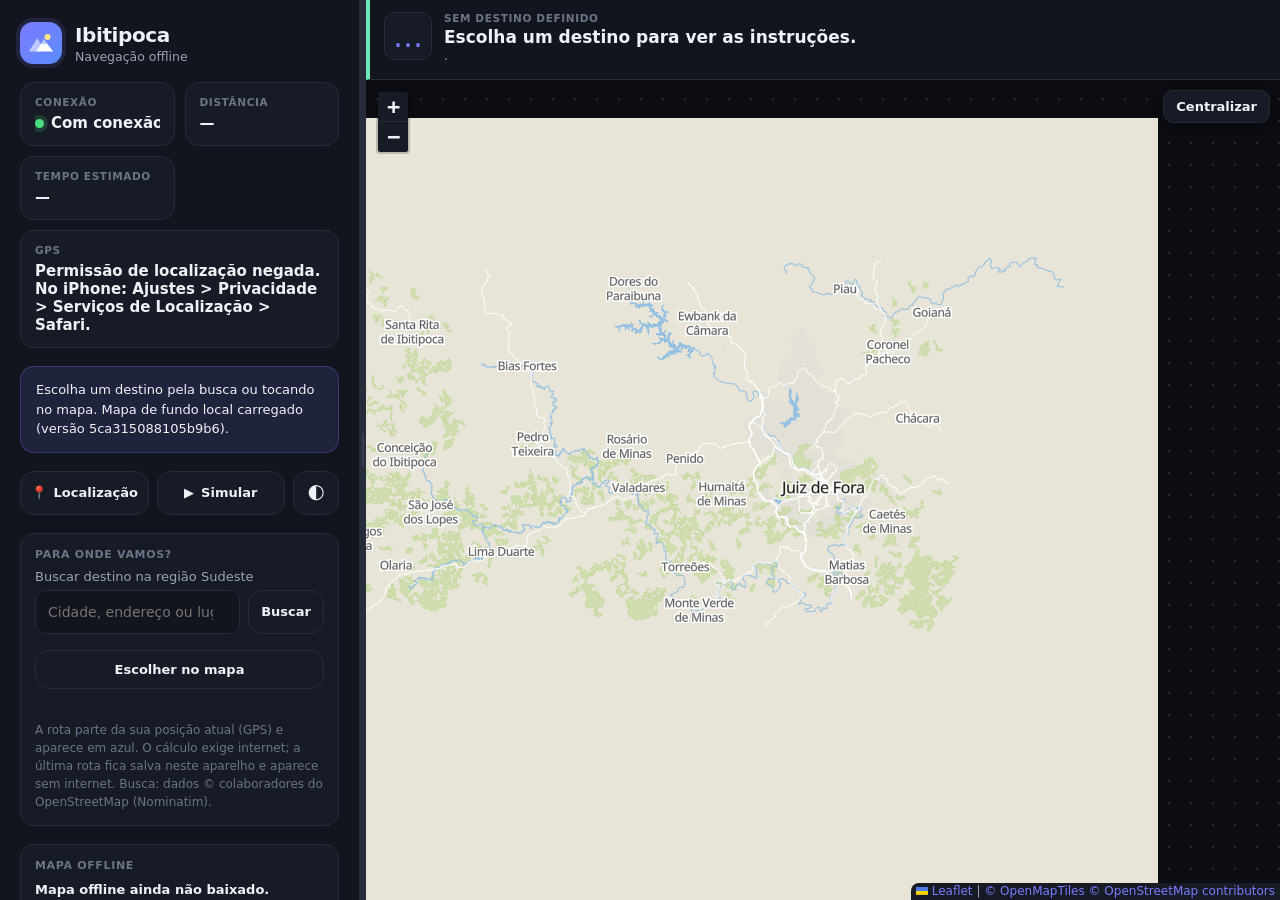
<file: src/main/resources/static/index.html>
<!DOCTYPE html>
<html lang="pt-BR">
<head>
    <meta charset="UTF-8">
    <meta name="viewport" content="width=device-width, initial-scale=1.0">
    <title>Ibitipoca · Navegação Offline</title>

    <!-- Evita o pedido automático (e o 404) de /favicon.ico -->
    <link rel="icon" href="data:,">

    <link rel="stylesheet" href="./leaflet/leaflet.css">
    <link rel="stylesheet" href="./css/tokens.css">
    <link rel="stylesheet" href="./css/base.css">
    <link rel="stylesheet" href="./css/sidebar.css">
    <link rel="stylesheet" href="./css/components.css">
    <link rel="stylesheet" href="./css/map.css">
    <link rel="stylesheet" href="./css/navegacao-novo.css">
</head>

<!--
    Interface principal (visual de GuilhermeTavares, commit 7e2f040).
    Destino livre: a rota parte da posição atual (GPS) até o destino
    escolhido por busca ou toque no mapa (rota-destino.js, busca-destino.js).
    Módulos: navegacao.js (único watchPosition), instrucoes.js,
    download-mapa.js e registro-sw.js. Tiles locais em ./tiles/.
-->
<body>
<div class="app" id="app">
    <aside class="sidebar" id="sidebar">
        <header class="brand">
            <span class="brand__mark" aria-hidden="true">
                <svg viewBox="0 0 32 32" fill="none"
                     xmlns="http://www.w3.org/2000/svg">
                    <!-- sol -->
                    <circle cx="23" cy="9.5" r="3.2" fill="#fde68a"/>
                    <!-- montanha de trás -->
                    <path d="M3 25 L12 11 L18 20 L15 25 Z"
                          fill="rgba(255,255,255,0.55)"/>
                    <!-- montanha da frente com pico nevado -->
                    <path d="M11 25 L19 12 L29 25 Z" fill="#ffffff"/>
                    <path d="M19 12 L22.4 16.5 L21 17.3 L19.7 16.3
                             L18.3 17.5 L15.6 16.5 Z"
                          fill="rgba(91,140,255,0.45)"/>
                </svg>
            </span>
            <div>
                <h1 class="brand__title">Ibitipoca</h1>
                <p class="brand__subtitle">Navegação offline</p>
            </div>
            <button type="button" class="brand__toggle" id="btn-toggle"
                    title="Expandir/recolher" aria-label="Expandir ou recolher">
                ☰
            </button>
        </header>

        <section class="stats">
            <article class="stat">
                <span class="stat__label">Conexão</span>
                <span class="stat__value" id="conexao">
                    <span class="dot"></span>Verificando
                </span>
            </article>
            <article class="stat">
                <span class="stat__label">Distância</span>
                <span class="stat__value" id="distancia">—</span>
            </article>
            <article class="stat">
                <span class="stat__label">Tempo estimado</span>
                <span class="stat__value" id="tempo">—</span>
            </article>
            <article class="stat" id="cartao-gps">
                <span class="stat__label">GPS</span>
                <span class="stat__value" id="gps">Não iniciado</span>
            </article>
        </section>

        <div class="status" id="status" role="status" aria-live="polite">
            Inicializando o mapa…
        </div>

        <div class="actions">
            <button type="button" class="btn" id="btn-gps"
                    title="Voltar a seguir sua posição no mapa">
                <span aria-hidden="true">📍</span> Localização
            </button>
            <button type="button" class="btn" id="btn-sim">
                <span aria-hidden="true">▶</span> Simular
            </button>
            <button type="button" class="btn btn--ghost" id="btn-tema"
                    title="Alternar tema" aria-label="Alternar tema">
                🌓
            </button>
        </div>

        <section class="painel" aria-labelledby="titulo-destino">
            <h2 class="painel__titulo" id="titulo-destino">Para onde vamos?</h2>
            <form id="destino-busca" class="destino-busca" role="search">
                <label for="destino-texto">Buscar destino na região Sudeste</label>
                <div class="destino-busca__linha">
                    <input id="destino-texto" type="search" autocomplete="off"
                           minlength="3" maxlength="120" required
                           placeholder="Cidade, endereço ou lugar">
                    <button class="btn" type="submit" id="destino-buscar">Buscar</button>
                </div>
            </form>
            <p id="destino-busca-estado" aria-live="polite"></p>
            <ul id="destino-resultados" class="destino-resultados" hidden></ul>
            <button type="button" class="btn destino-mapa" id="destino-mapa" aria-pressed="false">
                Escolher no mapa
            </button>
            <p id="destino-estado" aria-live="polite"></p>
            <p id="destino-detalhe" class="note"></p>
            <div class="destino-acoes">
                <button type="button" class="btn" id="destino-calcular" hidden>
                    Calcular rota
                </button>
                <button type="button" class="btn" id="destino-limpar" hidden>
                    Limpar destino
                </button>
            </div>
            <p class="note">
                A rota parte da sua posição atual (GPS) e aparece em azul. O cálculo
                exige internet; a última rota fica salva neste aparelho e aparece sem
                internet. Busca: dados © colaboradores do OpenStreetMap (Nominatim).
            </p>
        </section>

        <section class="steps" id="steps-wrap" hidden>
            <h2 class="steps__title" id="steps-titulo">Instruções da rota</h2>
            <ol class="steps__list" id="steps-list"></ol>
        </section>

        <section class="painel" aria-labelledby="titulo-offline">
            <h2 class="painel__titulo" id="titulo-offline">Mapa offline</h2>
            <p id="offline-estado" aria-live="polite">Verificando...</p>
            <progress id="offline-progresso" max="100" value="0" hidden></progress>
            <p id="offline-detalhe" class="note"></p>
            <div class="actions">
                <button id="offline-baixar" class="btn" type="button" disabled>Baixar mapa offline</button>
                <button id="offline-cancelar" class="btn" type="button" hidden>Cancelar</button>
            </div>
        </section>

        <p class="note">
            A rota e o mapa de fundo (até o zoom 12 dos dados) são servidos pela
            aplicação. O mapa acompanha sua posição; arraste para explorar e use
            "Localização" para voltar a seguir. Tocar numa instrução mostra o
            ponto no mapa. O GPS exige HTTPS no celular.
        </p>
    </aside>

    <div class="resizer" id="resizer" role="separator"
         aria-orientation="vertical" tabindex="0"
         aria-label="Redimensionar painel lateral"></div>

    <main class="map-wrap">
        <section id="painel-instrucoes" class="painel-instrucoes" aria-labelledby="instr-destino">
            <div id="instr-icone" class="instr-icone" aria-hidden="true">…</div>
            <div class="instr-corpo">
                <p id="instr-destino" class="instr-destino">Sem destino definido</p>
                <p id="instr-texto" class="instr-texto">Escolha um destino para ver as instruções.</p>
                <p class="instr-detalhe">
                    <span id="instr-distancia"></span><span id="instr-restante"></span>
                </p>
                <p id="instr-seguinte" class="instr-seguinte"></p>
                <p id="instr-aviso" class="instr-aviso"></p>
            </div>
            <p id="instr-anuncio" class="visualmente-oculto" aria-live="polite"></p>
        </section>
        <div id="mapa"></div>
    </main>
</div>

<script src="./leaflet/leaflet.js"></script>
<!-- Navegação: os mesmos módulos do index.html -->
<script src="./js/navegacao.js"></script>
<script src="./js/instrucoes.js"></script>
<script src="./js/rota-destino.js"></script>
<script src="./js/busca-destino.js"></script>
<script src="./js/registro-sw.js"></script>
<script src="./js/download-mapa.js"></script>
<!-- Visual novo: só os módulos que não criam mapa nem GPS -->
<script src="./js/config.js"></script>
<script src="./js/util.js"></script>
<script src="./js/map.js"></script>
<script src="./js/simulation.js"></script>
<script src="./js/theme.js"></script>
<script src="./js/sidebar.js"></script>
<!-- Ligação entre o visual novo e a navegação -->
<script src="./js/novo-app.js"></script>
</body>
</html>
</file>
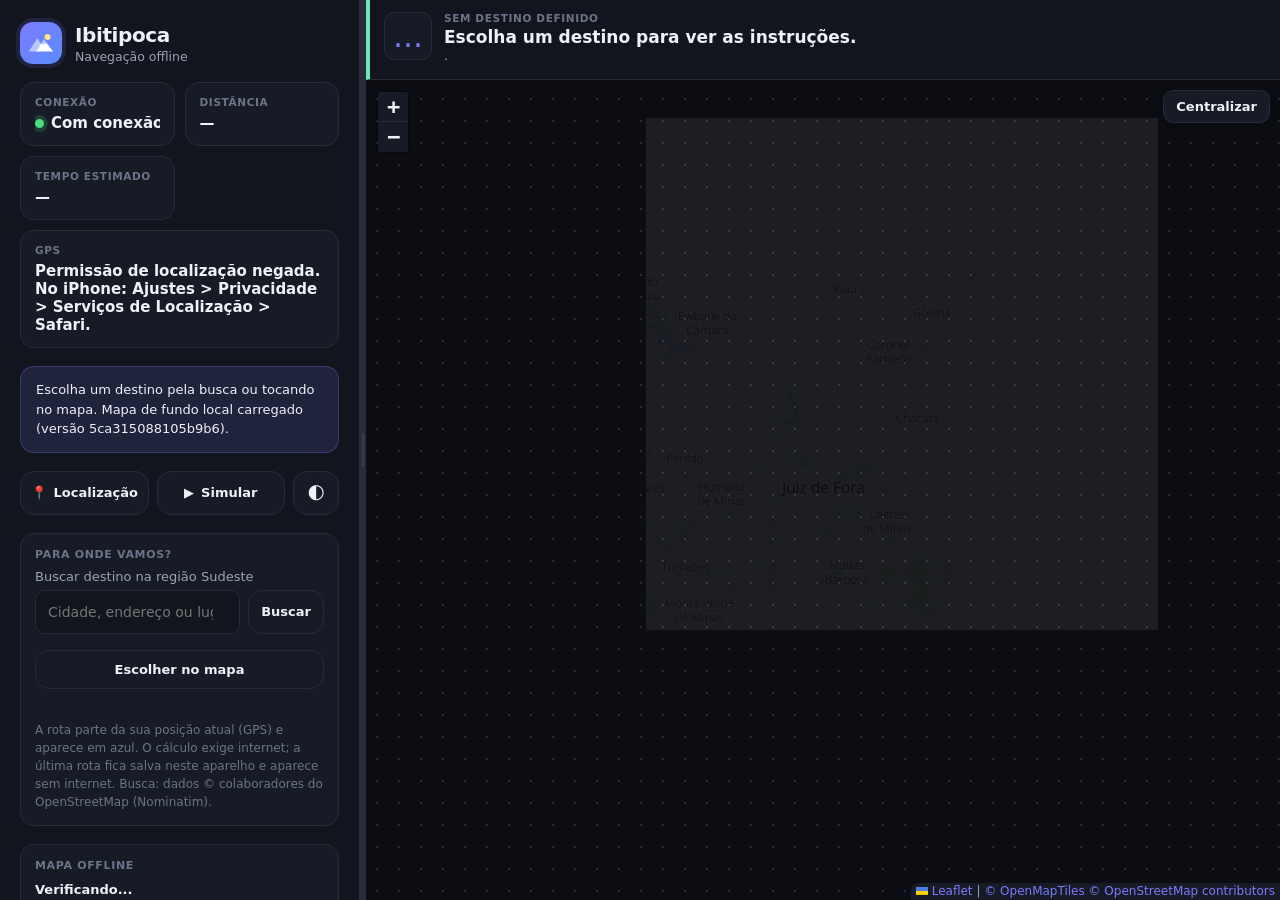
<file: src/main/resources/static/novo.html>
<!DOCTYPE html>
<html lang="pt-BR">
<head>
    <meta charset="UTF-8">
    <meta name="viewport" content="width=device-width, initial-scale=1.0">
    <!-- A interface de testes virou a página principal; mantém os links antigos. -->
    <meta http-equiv="refresh" content="0; url=./">
    <title>Navegação · página movida</title>
</head>
<body>
    <p>Esta página agora é a principal. <a href="./">Abrir a navegação</a>.</p>
</body>
</html>
</file>
<file: src/main/resources/static/leaflet/leaflet.css>
/* required styles */

.leaflet-pane,
.leaflet-tile,
.leaflet-marker-icon,
.leaflet-marker-shadow,
.leaflet-tile-container,
.leaflet-pane > svg,
.leaflet-pane > canvas,
.leaflet-zoom-box,
.leaflet-image-layer,
.leaflet-layer {
	position: absolute;
	left: 0;
	top: 0;
	}
.leaflet-container {
	overflow: hidden;
	}
.leaflet-tile,
.leaflet-marker-icon,
.leaflet-marker-shadow {
	-webkit-user-select: none;
	   -moz-user-select: none;
	        user-select: none;
	  -webkit-user-drag: none;
	}
/* Prevents IE11 from highlighting tiles in blue */
.leaflet-tile::selection {
	background: transparent;
}
/* Safari renders non-retina tile on retina better with this, but Chrome is worse */
.leaflet-safari .leaflet-tile {
	image-rendering: -webkit-optimize-contrast;
	}
/* hack that prevents hw layers "stretching" when loading new tiles */
.leaflet-safari .leaflet-tile-container {
	width: 1600px;
	height: 1600px;
	-webkit-transform-origin: 0 0;
	}
.leaflet-marker-icon,
.leaflet-marker-shadow {
	display: block;
	}
/* .leaflet-container svg: reset svg max-width decleration shipped in Joomla! (joomla.org) 3.x */
/* .leaflet-container img: map is broken in FF if you have max-width: 100% on tiles */
.leaflet-container .leaflet-overlay-pane svg {
	max-width: none !important;
	max-height: none !important;
	}
.leaflet-container .leaflet-marker-pane img,
.leaflet-container .leaflet-shadow-pane img,
.leaflet-container .leaflet-tile-pane img,
.leaflet-container img.leaflet-image-layer,
.leaflet-container .leaflet-tile {
	max-width: none !important;
	max-height: none !important;
	width: auto;
	padding: 0;
	}

.leaflet-container img.leaflet-tile {
	/* See: https://bugs.chromium.org/p/chromium/issues/detail?id=600120 */
	mix-blend-mode: plus-lighter;
}

.leaflet-container.leaflet-touch-zoom {
	-ms-touch-action: pan-x pan-y;
	touch-action: pan-x pan-y;
	}
.leaflet-container.leaflet-touch-drag {
	-ms-touch-action: pinch-zoom;
	/* Fallback for FF which doesn't support pinch-zoom */
	touch-action: none;
	touch-action: pinch-zoom;
}
.leaflet-container.leaflet-touch-drag.leaflet-touch-zoom {
	-ms-touch-action: none;
	touch-action: none;
}
.leaflet-container {
	-webkit-tap-highlight-color: transparent;
}
.leaflet-container a {
	-webkit-tap-highlight-color: rgba(51, 181, 229, 0.4);
}
.leaflet-tile {
	filter: inherit;
	visibility: hidden;
	}
.leaflet-tile-loaded {
	visibility: inherit;
	}
.leaflet-zoom-box {
	width: 0;
	height: 0;
	-moz-box-sizing: border-box;
	     box-sizing: border-box;
	z-index: 800;
	}
/* workaround for https://bugzilla.mozilla.org/show_bug.cgi?id=888319 */
.leaflet-overlay-pane svg {
	-moz-user-select: none;
	}

.leaflet-pane         { z-index: 400; }

.leaflet-tile-pane    { z-index: 200; }
.leaflet-overlay-pane { z-index: 400; }
.leaflet-shadow-pane  { z-index: 500; }
.leaflet-marker-pane  { z-index: 600; }
.leaflet-tooltip-pane   { z-index: 650; }
.leaflet-popup-pane   { z-index: 700; }

.leaflet-map-pane canvas { z-index: 100; }
.leaflet-map-pane svg    { z-index: 200; }

.leaflet-vml-shape {
	width: 1px;
	height: 1px;
	}
.lvml {
	behavior: url(#default#VML);
	display: inline-block;
	position: absolute;
	}


/* control positioning */

.leaflet-control {
	position: relative;
	z-index: 800;
	pointer-events: visiblePainted; /* IE 9-10 doesn't have auto */
	pointer-events: auto;
	}
.leaflet-top,
.leaflet-bottom {
	position: absolute;
	z-index: 1000;
	pointer-events: none;
	}
.leaflet-top {
	top: 0;
	}
.leaflet-right {
	right: 0;
	}
.leaflet-bottom {
	bottom: 0;
	}
.leaflet-left {
	left: 0;
	}
.leaflet-control {
	float: left;
	clear: both;
	}
.leaflet-right .leaflet-control {
	float: right;
	}
.leaflet-top .leaflet-control {
	margin-top: 10px;
	}
.leaflet-bottom .leaflet-control {
	margin-bottom: 10px;
	}
.leaflet-left .leaflet-control {
	margin-left: 10px;
	}
.leaflet-right .leaflet-control {
	margin-right: 10px;
	}


/* zoom and fade animations */

.leaflet-fade-anim .leaflet-popup {
	opacity: 0;
	-webkit-transition: opacity 0.2s linear;
	   -moz-transition: opacity 0.2s linear;
	        transition: opacity 0.2s linear;
	}
.leaflet-fade-anim .leaflet-map-pane .leaflet-popup {
	opacity: 1;
	}
.leaflet-zoom-animated {
	-webkit-transform-origin: 0 0;
	    -ms-transform-origin: 0 0;
	        transform-origin: 0 0;
	}
svg.leaflet-zoom-animated {
	will-change: transform;
}

.leaflet-zoom-anim .leaflet-zoom-animated {
	-webkit-transition: -webkit-transform 0.25s cubic-bezier(0,0,0.25,1);
	   -moz-transition:    -moz-transform 0.25s cubic-bezier(0,0,0.25,1);
	        transition:         transform 0.25s cubic-bezier(0,0,0.25,1);
	}
.leaflet-zoom-anim .leaflet-tile,
.leaflet-pan-anim .leaflet-tile {
	-webkit-transition: none;
	   -moz-transition: none;
	        transition: none;
	}

.leaflet-zoom-anim .leaflet-zoom-hide {
	visibility: hidden;
	}


/* cursors */

.leaflet-interactive {
	cursor: pointer;
	}
.leaflet-grab {
	cursor: -webkit-grab;
	cursor:    -moz-grab;
	cursor:         grab;
	}
.leaflet-crosshair,
.leaflet-crosshair .leaflet-interactive {
	cursor: crosshair;
	}
.leaflet-popup-pane,
.leaflet-control {
	cursor: auto;
	}
.leaflet-dragging .leaflet-grab,
.leaflet-dragging .leaflet-grab .leaflet-interactive,
.leaflet-dragging .leaflet-marker-draggable {
	cursor: move;
	cursor: -webkit-grabbing;
	cursor:    -moz-grabbing;
	cursor:         grabbing;
	}

/* marker & overlays interactivity */
.leaflet-marker-icon,
.leaflet-marker-shadow,
.leaflet-image-layer,
.leaflet-pane > svg path,
.leaflet-tile-container {
	pointer-events: none;
	}

.leaflet-marker-icon.leaflet-interactive,
.leaflet-image-layer.leaflet-interactive,
.leaflet-pane > svg path.leaflet-interactive,
svg.leaflet-image-layer.leaflet-interactive path {
	pointer-events: visiblePainted; /* IE 9-10 doesn't have auto */
	pointer-events: auto;
	}

/* visual tweaks */

.leaflet-container {
	background: #ddd;
	outline-offset: 1px;
	}
.leaflet-container a {
	color: #0078A8;
	}
.leaflet-zoom-box {
	border: 2px dotted #38f;
	background: rgba(255,255,255,0.5);
	}


/* general typography */
.leaflet-container {
	font-family: "Helvetica Neue", Arial, Helvetica, sans-serif;
	font-size: 12px;
	font-size: 0.75rem;
	line-height: 1.5;
	}


/* general toolbar styles */

.leaflet-bar {
	box-shadow: 0 1px 5px rgba(0,0,0,0.65);
	border-radius: 4px;
	}
.leaflet-bar a {
	background-color: #fff;
	border-bottom: 1px solid #ccc;
	width: 26px;
	height: 26px;
	line-height: 26px;
	display: block;
	text-align: center;
	text-decoration: none;
	color: black;
	}
.leaflet-bar a,
.leaflet-control-layers-toggle {
	background-position: 50% 50%;
	background-repeat: no-repeat;
	display: block;
	}
.leaflet-bar a:hover,
.leaflet-bar a:focus {
	background-color: #f4f4f4;
	}
.leaflet-bar a:first-child {
	border-top-left-radius: 4px;
	border-top-right-radius: 4px;
	}
.leaflet-bar a:last-child {
	border-bottom-left-radius: 4px;
	border-bottom-right-radius: 4px;
	border-bottom: none;
	}
.leaflet-bar a.leaflet-disabled {
	cursor: default;
	background-color: #f4f4f4;
	color: #bbb;
	}

.leaflet-touch .leaflet-bar a {
	width: 30px;
	height: 30px;
	line-height: 30px;
	}
.leaflet-touch .leaflet-bar a:first-child {
	border-top-left-radius: 2px;
	border-top-right-radius: 2px;
	}
.leaflet-touch .leaflet-bar a:last-child {
	border-bottom-left-radius: 2px;
	border-bottom-right-radius: 2px;
	}

/* zoom control */

.leaflet-control-zoom-in,
.leaflet-control-zoom-out {
	font: bold 18px 'Lucida Console', Monaco, monospace;
	text-indent: 1px;
	}

.leaflet-touch .leaflet-control-zoom-in, .leaflet-touch .leaflet-control-zoom-out  {
	font-size: 22px;
	}


/* layers control */

.leaflet-control-layers {
	box-shadow: 0 1px 5px rgba(0,0,0,0.4);
	background: #fff;
	border-radius: 5px;
	}
.leaflet-control-layers-toggle {
	background-image: url(images/layers.png);
	width: 36px;
	height: 36px;
	}
.leaflet-retina .leaflet-control-layers-toggle {
	background-image: url(images/layers-2x.png);
	background-size: 26px 26px;
	}
.leaflet-touch .leaflet-control-layers-toggle {
	width: 44px;
	height: 44px;
	}
.leaflet-control-layers .leaflet-control-layers-list,
.leaflet-control-layers-expanded .leaflet-control-layers-toggle {
	display: none;
	}
.leaflet-control-layers-expanded .leaflet-control-layers-list {
	display: block;
	position: relative;
	}
.leaflet-control-layers-expanded {
	padding: 6px 10px 6px 6px;
	color: #333;
	background: #fff;
	}
.leaflet-control-layers-scrollbar {
	overflow-y: scroll;
	overflow-x: hidden;
	padding-right: 5px;
	}
.leaflet-control-layers-selector {
	margin-top: 2px;
	position: relative;
	top: 1px;
	}
.leaflet-control-layers label {
	display: block;
	font-size: 13px;
	font-size: 1.08333em;
	}
.leaflet-control-layers-separator {
	height: 0;
	border-top: 1px solid #ddd;
	margin: 5px -10px 5px -6px;
	}

/* Default icon URLs */
.leaflet-default-icon-path { /* used only in path-guessing heuristic, see L.Icon.Default */
	background-image: url(images/marker-icon.png);
	}


/* attribution and scale controls */

.leaflet-container .leaflet-control-attribution {
	background: #fff;
	background: rgba(255, 255, 255, 0.8);
	margin: 0;
	}
.leaflet-control-attribution,
.leaflet-control-scale-line {
	padding: 0 5px;
	color: #333;
	line-height: 1.4;
	}
.leaflet-control-attribution a {
	text-decoration: none;
	}
.leaflet-control-attribution a:hover,
.leaflet-control-attribution a:focus {
	text-decoration: underline;
	}
.leaflet-attribution-flag {
	display: inline !important;
	vertical-align: baseline !important;
	width: 1em;
	height: 0.6669em;
	}
.leaflet-left .leaflet-control-scale {
	margin-left: 5px;
	}
.leaflet-bottom .leaflet-control-scale {
	margin-bottom: 5px;
	}
.leaflet-control-scale-line {
	border: 2px solid #777;
	border-top: none;
	line-height: 1.1;
	padding: 2px 5px 1px;
	white-space: nowrap;
	-moz-box-sizing: border-box;
	     box-sizing: border-box;
	background: rgba(255, 255, 255, 0.8);
	text-shadow: 1px 1px #fff;
	}
.leaflet-control-scale-line:not(:first-child) {
	border-top: 2px solid #777;
	border-bottom: none;
	margin-top: -2px;
	}
.leaflet-control-scale-line:not(:first-child):not(:last-child) {
	border-bottom: 2px solid #777;
	}

.leaflet-touch .leaflet-control-attribution,
.leaflet-touch .leaflet-control-layers,
.leaflet-touch .leaflet-bar {
	box-shadow: none;
	}
.leaflet-touch .leaflet-control-layers,
.leaflet-touch .leaflet-bar {
	border: 2px solid rgba(0,0,0,0.2);
	background-clip: padding-box;
	}


/* popup */

.leaflet-popup {
	position: absolute;
	text-align: center;
	margin-bottom: 20px;
	}
.leaflet-popup-content-wrapper {
	padding: 1px;
	text-align: left;
	border-radius: 12px;
	}
.leaflet-popup-content {
	margin: 13px 24px 13px 20px;
	line-height: 1.3;
	font-size: 13px;
	font-size: 1.08333em;
	min-height: 1px;
	}
.leaflet-popup-content p {
	margin: 17px 0;
	margin: 1.3em 0;
	}
.leaflet-popup-tip-container {
	width: 40px;
	height: 20px;
	position: absolute;
	left: 50%;
	margin-top: -1px;
	margin-left: -20px;
	overflow: hidden;
	pointer-events: none;
	}
.leaflet-popup-tip {
	width: 17px;
	height: 17px;
	padding: 1px;

	margin: -10px auto 0;
	pointer-events: auto;

	-webkit-transform: rotate(45deg);
	   -moz-transform: rotate(45deg);
	    -ms-transform: rotate(45deg);
	        transform: rotate(45deg);
	}
.leaflet-popup-content-wrapper,
.leaflet-popup-tip {
	background: white;
	color: #333;
	box-shadow: 0 3px 14px rgba(0,0,0,0.4);
	}
.leaflet-container a.leaflet-popup-close-button {
	position: absolute;
	top: 0;
	right: 0;
	border: none;
	text-align: center;
	width: 24px;
	height: 24px;
	font: 16px/24px Tahoma, Verdana, sans-serif;
	color: #757575;
	text-decoration: none;
	background: transparent;
	}
.leaflet-container a.leaflet-popup-close-button:hover,
.leaflet-container a.leaflet-popup-close-button:focus {
	color: #585858;
	}
.leaflet-popup-scrolled {
	overflow: auto;
	}

.leaflet-oldie .leaflet-popup-content-wrapper {
	-ms-zoom: 1;
	}
.leaflet-oldie .leaflet-popup-tip {
	width: 24px;
	margin: 0 auto;

	-ms-filter: "progid:DXImageTransform.Microsoft.Matrix(M11=0.70710678, M12=0.70710678, M21=-0.70710678, M22=0.70710678)";
	filter: progid:DXImageTransform.Microsoft.Matrix(M11=0.70710678, M12=0.70710678, M21=-0.70710678, M22=0.70710678);
	}

.leaflet-oldie .leaflet-control-zoom,
.leaflet-oldie .leaflet-control-layers,
.leaflet-oldie .leaflet-popup-content-wrapper,
.leaflet-oldie .leaflet-popup-tip {
	border: 1px solid #999;
	}


/* div icon */

.leaflet-div-icon {
	background: #fff;
	border: 1px solid #666;
	}


/* Tooltip */
/* Base styles for the element that has a tooltip */
.leaflet-tooltip {
	position: absolute;
	padding: 6px;
	background-color: #fff;
	border: 1px solid #fff;
	border-radius: 3px;
	color: #222;
	white-space: nowrap;
	-webkit-user-select: none;
	-moz-user-select: none;
	-ms-user-select: none;
	user-select: none;
	pointer-events: none;
	box-shadow: 0 1px 3px rgba(0,0,0,0.4);
	}
.leaflet-tooltip.leaflet-interactive {
	cursor: pointer;
	pointer-events: auto;
	}
.leaflet-tooltip-top:before,
.leaflet-tooltip-bottom:before,
.leaflet-tooltip-left:before,
.leaflet-tooltip-right:before {
	position: absolute;
	pointer-events: none;
	border: 6px solid transparent;
	background: transparent;
	content: "";
	}

/* Directions */

.leaflet-tooltip-bottom {
	margin-top: 6px;
}
.leaflet-tooltip-top {
	margin-top: -6px;
}
.leaflet-tooltip-bottom:before,
.leaflet-tooltip-top:before {
	left: 50%;
	margin-left: -6px;
	}
.leaflet-tooltip-top:before {
	bottom: 0;
	margin-bottom: -12px;
	border-top-color: #fff;
	}
.leaflet-tooltip-bottom:before {
	top: 0;
	margin-top: -12px;
	margin-left: -6px;
	border-bottom-color: #fff;
	}
.leaflet-tooltip-left {
	margin-left: -6px;
}
.leaflet-tooltip-right {
	margin-left: 6px;
}
.leaflet-tooltip-left:before,
.leaflet-tooltip-right:before {
	top: 50%;
	margin-top: -6px;
	}
.leaflet-tooltip-left:before {
	right: 0;
	margin-right: -12px;
	border-left-color: #fff;
	}
.leaflet-tooltip-right:before {
	left: 0;
	margin-left: -12px;
	border-right-color: #fff;
	}

/* Printing */

@media print {
	/* Prevent printers from removing background-images of controls. */
	.leaflet-control {
		-webkit-print-color-adjust: exact;
		print-color-adjust: exact;
		}
	}
</file>
<file: src/main/resources/static/css/tokens.css>
/* ============================================================
   tokens.css — paleta e design tokens (tema claro + escuro)
   Paleta moderna: fundo neutro frio, accent índigo/violeta,
   superfícies com leve profundidade e bordas suaves.
   ============================================================ */

:root {
    /* Tema escuro (padrão) */
    --bg: #0b0d12;
    --bg-grid: rgba(255, 255, 255, 0.02);
    --surface: #12151d;
    --surface-2: #171b25;
    --surface-3: #1e2430;
    --border: #262c3a;
    --border-strong: #333b4d;

    --text: #eef1f7;
    --text-dim: #9aa3b5;
    --text-faint: #6b7488;

    --accent: #7c7bff;
    --accent-2: #5b8cff;
    --accent-grad: linear-gradient(135deg, #7c7bff, #5b8cff);
    --accent-soft: rgba(124, 123, 255, 0.14);
    --accent-ring: rgba(124, 123, 255, 0.28);

    --route: #6ee7b7;
    --gps: #5b8cff;

    --ok: #4ade80;
    --warn: #fbbf24;
    --danger: #f87171;

    --radius-sm: 10px;
    --radius: 14px;
    --radius-lg: 20px;

    --shadow-sm: 0 2px 8px rgba(0, 0, 0, 0.25);
    --shadow: 0 10px 34px rgba(0, 0, 0, 0.4);

    --ease: cubic-bezier(0.22, 0.61, 0.36, 1);
}

body.light {
    --bg: #f4f6fb;
    --bg-grid: rgba(15, 23, 42, 0.03);
    --surface: #ffffff;
    --surface-2: #f6f8fc;
    --surface-3: #eef1f8;
    --border: #e2e7f0;
    --border-strong: #d2d9e6;

    --text: #121722;
    --text-dim: #5a6577;
    --text-faint: #8a94a6;

    --accent: #6366f1;
    --accent-2: #3b82f6;
    --accent-grad: linear-gradient(135deg, #6366f1, #3b82f6);
    --accent-soft: rgba(99, 102, 241, 0.1);
    --accent-ring: rgba(99, 102, 241, 0.22);

    --route: #10b981;
    --gps: #3b82f6;

    --shadow-sm: 0 2px 8px rgba(15, 23, 42, 0.08);
    --shadow: 0 10px 34px rgba(15, 23, 42, 0.14);
}
</file>
<file: src/main/resources/static/css/base.css>
/* ============================================================
   base.css — reset, tipografia e layout global
   ============================================================ */

*,
*::before,
*::after {
    box-sizing: border-box;
}

html,
body {
    height: 100%;
}

body {
    margin: 0;
    font-family: "Inter", "Segoe UI", system-ui, -apple-system, sans-serif;
    background: var(--bg);
    color: var(--text);
    -webkit-font-smoothing: antialiased;
    transition: background 0.3s var(--ease), color 0.3s var(--ease);
}

h1,
h2,
p,
ol {
    margin: 0;
}

/* Layout principal: sidebar + divisor arrastável + mapa.
   A largura da sidebar é controlada pela variável --sidebar-w,
   ajustada pelo resizer (sidebar.js). */
.app {
    --sidebar-w: 360px;
    --sidebar-min: 280px;
    --sidebar-max: 560px;

    display: grid;
    grid-template-columns: var(--sidebar-w) 6px 1fr;
    height: 100vh;
    overflow: hidden;
}

/* Scrollbar discreta */
*::-webkit-scrollbar {
    width: 10px;
    height: 10px;
}

*::-webkit-scrollbar-thumb {
    background: var(--border-strong);
    border-radius: 999px;
    border: 3px solid transparent;
    background-clip: padding-box;
}

*::-webkit-scrollbar-thumb:hover {
    background: var(--text-faint);
    background-clip: padding-box;
}

/* Utilitário */
[hidden] {
    display: none !important;
}
</file>
<file: src/main/resources/static/css/sidebar.css>
/* ============================================================
   sidebar.css — painel lateral, cabeçalho e divisor arrastável
   ============================================================ */

.sidebar {
    display: flex;
    flex-direction: column;
    gap: 18px;
    padding: 22px 20px;
    background: var(--surface);
    border-right: 1px solid var(--border);
    overflow-y: auto;
    overflow-x: hidden;
    min-width: 0;
}

/* Divisor arrastável entre sidebar e mapa */
.resizer {
    position: relative;
    cursor: col-resize;
    background: var(--border);
    transition: background 0.15s var(--ease);
}

.resizer::before {
    content: "";
    position: absolute;
    inset: 0 -4px; /* área de clique maior que o visual */
}

.resizer::after {
    content: "";
    position: absolute;
    top: 50%;
    left: 50%;
    width: 3px;
    height: 34px;
    transform: translate(-50%, -50%);
    border-radius: 999px;
    background: var(--border-strong);
    transition: background 0.15s var(--ease);
}

.resizer:hover,
.resizer.is-active {
    background: var(--accent-soft);
}

.resizer:hover::after,
.resizer.is-active::after {
    background: var(--accent);
}

/* Cabeçalho / marca */
.brand {
    display: flex;
    align-items: center;
    gap: 13px;
}

.brand__mark {
    width: 42px;
    height: 42px;
    border-radius: 13px;
    background: var(--accent-grad);
    flex-shrink: 0;
    box-shadow: 0 0 0 4px var(--accent-soft);
    display: grid;
    place-items: center;
    overflow: hidden;
}

.brand__mark svg {
    width: 30px;
    height: 30px;
}

.brand__title {
    font-size: 20px;
    font-weight: 700;
    letter-spacing: -0.02em;
}

.brand__subtitle {
    margin-top: 2px;
    font-size: 12.5px;
    color: var(--text-dim);
}

/* Botão de recolher a sidebar (mobile) */
.brand__toggle {
    display: none;
    margin-left: auto;
    width: 38px;
    height: 38px;
    border: 1px solid var(--border);
    border-radius: 10px;
    background: var(--surface-2);
    color: var(--text);
    font-size: 18px;
    cursor: pointer;
}
</file>
<file: src/main/resources/static/css/components.css>
/* ============================================================
   components.css — stats, botões, status e instruções
   ============================================================ */

/* ---------- Stats ---------- */
.stats {
    display: grid;
    grid-template-columns: 1fr 1fr;
    gap: 10px;
}

.stat {
    display: flex;
    flex-direction: column;
    gap: 6px;
    padding: 13px 14px;
    background: var(--surface-2);
    border: 1px solid var(--border);
    border-radius: var(--radius);
    min-width: 0;
}

.stat__label {
    font-size: 10.5px;
    color: var(--text-faint);
    text-transform: uppercase;
    letter-spacing: 0.06em;
    font-weight: 600;
}

.stat__value {
    display: inline-flex;
    align-items: center;
    gap: 7px;
    font-size: 15px;
    font-weight: 600;
    white-space: nowrap;
    overflow: hidden;
    text-overflow: ellipsis;
}

.dot {
    width: 9px;
    height: 9px;
    border-radius: 50%;
    background: var(--text-faint);
    flex-shrink: 0;
}

.dot--on {
    background: var(--ok);
    box-shadow: 0 0 0 4px rgba(74, 222, 128, 0.18);
}

.dot--off {
    background: var(--danger);
    box-shadow: 0 0 0 4px rgba(248, 113, 113, 0.18);
}

/* ---------- Status ---------- */
.status {
    padding: 13px 15px;
    background: var(--accent-soft);
    border: 1px solid var(--accent-ring);
    border-radius: var(--radius);
    font-size: 13px;
    line-height: 1.5;
    overflow-wrap: anywhere;
}

.status--error {
    background: rgba(248, 113, 113, 0.1);
    border-color: rgba(248, 113, 113, 0.3);
}

/* ---------- Actions ---------- */
.actions {
    display: flex;
    flex-wrap: wrap;
    gap: 8px;
}

.btn {
    flex: 1 1 0;
    min-width: 0;
    display: inline-flex;
    align-items: center;
    justify-content: center;
    gap: 7px;
    padding: 11px 12px;
    font: inherit;
    font-size: 13px;
    font-weight: 600;
    color: var(--text);
    background: var(--surface-2);
    border: 1px solid var(--border);
    border-radius: var(--radius);
    cursor: pointer;
    white-space: nowrap;
    transition: background 0.15s var(--ease), border-color 0.15s var(--ease),
        color 0.15s var(--ease), transform 0.05s var(--ease);
}

.btn:hover {
    border-color: var(--border-strong);
    background: var(--surface-3);
}

.btn:active {
    transform: translateY(1px);
}

.btn--active {
    background: var(--accent-soft);
    border-color: var(--accent);
    color: var(--accent);
}

.btn--ghost {
    flex: 0 0 auto;
    width: 46px;
    font-size: 17px;
}

/* ---------- Steps ---------- */
.steps {
    display: flex;
    flex-direction: column;
    gap: 10px;
    min-height: 0; /* permite o scroll interno dentro do flex */
    flex: 1;
}

.steps__title {
    font-size: 11px;
    text-transform: uppercase;
    letter-spacing: 0.06em;
    font-weight: 600;
    color: var(--text-faint);
}

.steps__list {
    list-style: none;
    padding: 2px;        /* evita corte do contorno/sombra no hover */
    margin: 0 -2px;      /* compensa o padding sem deslocar layout */
    display: flex;
    flex-direction: column;
    gap: 7px;
    overflow-y: auto;
    flex: 1;
}

.step {
    display: flex;
    align-items: center;
    gap: 11px;
    padding: 10px 12px;
    background: var(--surface-2);
    border: 1px solid var(--border);
    border-radius: var(--radius-sm);
    cursor: pointer;
    transition: border-color 0.15s var(--ease), background 0.15s var(--ease);
}

.step:hover {
    border-color: var(--border-strong);
    background: var(--surface-3);
}

.step--active {
    border-color: var(--accent);
    background: var(--accent-soft);
}

.step__icon {
    flex-shrink: 0;
    width: 32px;
    height: 32px;
    display: grid;
    place-items: center;
    border-radius: 9px;
    background: var(--bg);
    color: var(--accent);
    font-size: 16px;
    font-weight: 700;
}

.step__body {
    min-width: 0; /* chave para o ellipsis funcionar e não estourar */
    flex: 1;
}

.step__text {
    display: block;
    font-size: 13px;
    font-weight: 600;
    white-space: nowrap;
    overflow: hidden;
    text-overflow: ellipsis;
}

.step__meta {
    display: block;
    margin-top: 2px;
    font-size: 11.5px;
    color: var(--text-dim);
}

/* ---------- Nota ---------- */
.note {
    font-size: 12px;
    line-height: 1.6;
    color: var(--text-faint);
}
</file>
<file: src/main/resources/static/css/map.css>
/* ============================================================
   map.css — container do mapa, overrides do Leaflet e responsivo
   ============================================================ */

.map-wrap {
    position: relative;
    min-width: 0;
    /* grade sutil de fundo: aparece quando não há tiles (offline) e
       acompanha o tema claro/escuro, corrigindo o dark mode parcial */
    background-color: var(--bg);
    background-image: radial-gradient(
        var(--border) 1px,
        transparent 1px
    );
    background-size: 22px 22px;
}

#mapa {
    width: 100%;
    height: 100%;
    background: transparent;
    z-index: 1;
}

/* ---------- Overrides do Leaflet (seguem o tema) ---------- */
.leaflet-container {
    background: transparent;
    font-family: inherit;
}

.leaflet-popup-content-wrapper,
.leaflet-popup-tip {
    background: var(--surface-2);
    color: var(--text);
    box-shadow: var(--shadow);
}

.leaflet-popup-content-wrapper {
    border-radius: var(--radius-sm);
    border: 1px solid var(--border);
}

.leaflet-popup-content {
    font-size: 13px;
    font-weight: 500;
}

.leaflet-bar {
    border: none;
    box-shadow: var(--shadow-sm);
}

.leaflet-bar a {
    background: var(--surface-2);
    color: var(--text);
    border-bottom: 1px solid var(--border);
}

.leaflet-bar a:hover {
    background: var(--surface-3);
}

.leaflet-control-attribution {
    background: var(--surface-2) !important;
    color: var(--text-dim) !important;
    border-radius: 8px 0 0 0;
}

.leaflet-control-attribution a {
    color: var(--accent);
}

/* ---------- Responsivo ---------- */
@media (max-width: 760px) {
    /* empilha: sidebar em cima (recolhível), mapa embaixo; some o resizer */
    .app {
        grid-template-columns: 1fr !important;
        grid-template-rows: auto 1fr;
    }

    .resizer {
        display: none;
    }

    .sidebar {
        border-right: none;
        border-bottom: 1px solid var(--border);
        max-height: 55vh;
    }

    .brand__toggle {
        display: grid;
        place-items: center;
    }

    /* estado recolhido: só o cabeçalho visível */
    .app.sidebar-collapsed .sidebar > :not(.brand) {
        display: none;
    }

    .app.sidebar-collapsed {
        grid-template-rows: auto 1fr;
    }

    .stats {
        grid-template-columns: 1fr 1fr;
    }

    .steps__list {
        max-height: 30vh;
    }
}

@media (max-width: 420px) {
    .stats {
        grid-template-columns: 1fr;
    }
}
</file>
<file: src/main/resources/static/css/navegacao-novo.css>
/* ============================================================
   navegacao-novo.css — painéis de navegação no visual novo
   (instruções, destino, mapa offline, alerta de GPS).
   Usa apenas os tokens de tokens.css; não altera os demais CSS.
   ============================================================ */

/* Altura real da tela no celular (barra do navegador). */
.app {
    height: 100vh;
    height: 100dvh;
}

/* Painel de instruções acima do mapa, sem cobri-lo. */
.map-wrap {
    display: flex;
    flex-direction: column;
}

.map-wrap #mapa {
    flex: 1;
    height: auto;
    min-height: 0;
}

.painel-instrucoes {
    display: flex;
    gap: 12px;
    align-items: flex-start;
    padding: 12px 14px;
    background: var(--surface);
    border-bottom: 1px solid var(--border);
    border-left: 4px solid var(--route);
}

.painel-instrucoes.alerta { box-shadow: inset 0 0 0 2px var(--warn); }

.instr-icone {
    flex: 0 0 48px;
    height: 48px;
    display: grid;
    place-items: center;
    font-size: 30px;
    color: var(--accent);
    background: var(--surface-2);
    border: 1px solid var(--border);
    border-radius: var(--radius-sm);
}

.instr-corpo { flex: 1; min-width: 0; }
.instr-destino {
    font-size: 10.5px;
    font-weight: 600;
    letter-spacing: 0.06em;
    text-transform: uppercase;
    color: var(--text-faint);
}
.instr-texto { margin-top: 2px; font-size: 17px; font-weight: 700; line-height: 1.3; }
.instr-detalhe { margin-top: 4px; font-size: 13px; color: var(--text-dim); }
.instr-detalhe span + span::before { content: " · "; }
.instr-seguinte, .instr-aviso { margin-top: 3px; font-size: 12.5px; color: var(--text-dim); }
.instr-aviso { color: var(--warn); }
.instr-aviso:empty, .instr-seguinte:empty { display: none; }

.visualmente-oculto {
    position: absolute;
    width: 1px;
    height: 1px;
    overflow: hidden;
    clip: rect(0 0 0 0);
    white-space: nowrap;
}

/* Cartão do GPS: texto longo quebra linha e ocupa a largura toda. */
#cartao-gps { grid-column: 1 / -1; }
#gps { white-space: normal; overflow-wrap: anywhere; }

.stat.alerta {
    background: rgba(248, 113, 113, 0.12);
    border-color: var(--danger);
}
.stat.alerta .stat__value { color: var(--danger); }

/* Painéis da barra lateral (destino e mapa offline). */
.painel {
    display: flex;
    flex-direction: column;
    gap: 8px;
    padding: 14px;
    background: var(--surface-2);
    border: 1px solid var(--border);
    border-radius: var(--radius);
}

.painel__titulo,
.painel legend {
    padding: 0;
    font-size: 11px;
    font-weight: 600;
    letter-spacing: 0.06em;
    text-transform: uppercase;
    color: var(--text-faint);
}

.painel fieldset { margin: 0; padding: 0; border: 0; min-width: 0; }
.painel p { font-size: 13px; line-height: 1.5; overflow-wrap: anywhere; }
.painel .note { font-size: 12px; }
.painel .problema { color: var(--danger); }
.painel .completo { color: var(--ok); }

.painel .btn:disabled { opacity: 0.6; cursor: default; }
#offline-progresso { width: 100%; height: 12px; accent-color: var(--accent); }
#offline-estado, #destino-estado { font-weight: 600; }

/* ---------- Destino livre ---------- */
.painel-instrucoes.destino { border-left-color: #1c7ed6; }

.destino-busca { display: flex; flex-direction: column; gap: 6px; }
.destino-busca label { font-size: 13px; color: var(--text-dim); }
.destino-busca__linha { display: flex; gap: 8px; }
.destino-busca__linha .btn { flex: 0 0 auto; }

.destino-busca input {
    flex: 1 1 auto;
    min-width: 0;
    min-height: 44px;
    padding: 0 12px;
    font: inherit;
    font-size: 14px;
    color: var(--text);
    background: var(--surface);
    border: 1px solid var(--border);
    border-radius: var(--radius-sm);
}

.destino-busca input:focus-visible {
    outline: 2px solid var(--accent);
    outline-offset: 1px;
}

.destino-resultados {
    display: flex;
    flex-direction: column;
    gap: 6px;
    margin: 0;
    padding: 0;
    list-style: none;
}

.destino-resultado {
    width: 100%;
    display: flex;
    flex-direction: column;
    align-items: flex-start;
    gap: 2px;
    padding: 10px 12px;
    font: inherit;
    text-align: left;
    color: var(--text);
    background: var(--surface);
    border: 1px solid var(--border);
    border-radius: var(--radius-sm);
    cursor: pointer;
}

.destino-resultado:hover,
.destino-resultado:focus-visible { border-color: var(--accent); }
.destino-resultado__nome { font-size: 14px; font-weight: 600; }
.destino-resultado__descricao { font-size: 12px; color: var(--text-dim); overflow-wrap: anywhere; }

.destino-acoes { display: flex; gap: 8px; }

/* Enquanto o modo "Escolher no mapa" está ligado, o cursor indica o toque. */
.escolhendo-destino .leaflet-container { cursor: crosshair; }

/* Lista de instruções: texto completo em telas pequenas. */
.step__text { white-space: normal; }
.step:focus-visible { outline: 2px solid var(--accent); outline-offset: 2px; }

/* Botão "Centralizar" criado por navegacao.js. */
.botao-centralizar {
    padding: 8px 12px;
    font: 600 13px "Inter", "Segoe UI", system-ui, -apple-system, sans-serif;
    color: var(--text);
    background: var(--surface-2);
    border: 1px solid var(--border);
    border-radius: var(--radius-sm);
    box-shadow: var(--shadow-sm);
    cursor: pointer;
}

@media (max-width: 760px) {
    .painel-instrucoes { padding: 10px 12px; }
    .instr-texto { font-size: 15.5px; }
    .instr-icone { flex-basis: 42px; height: 42px; font-size: 26px; }
}
</file>
